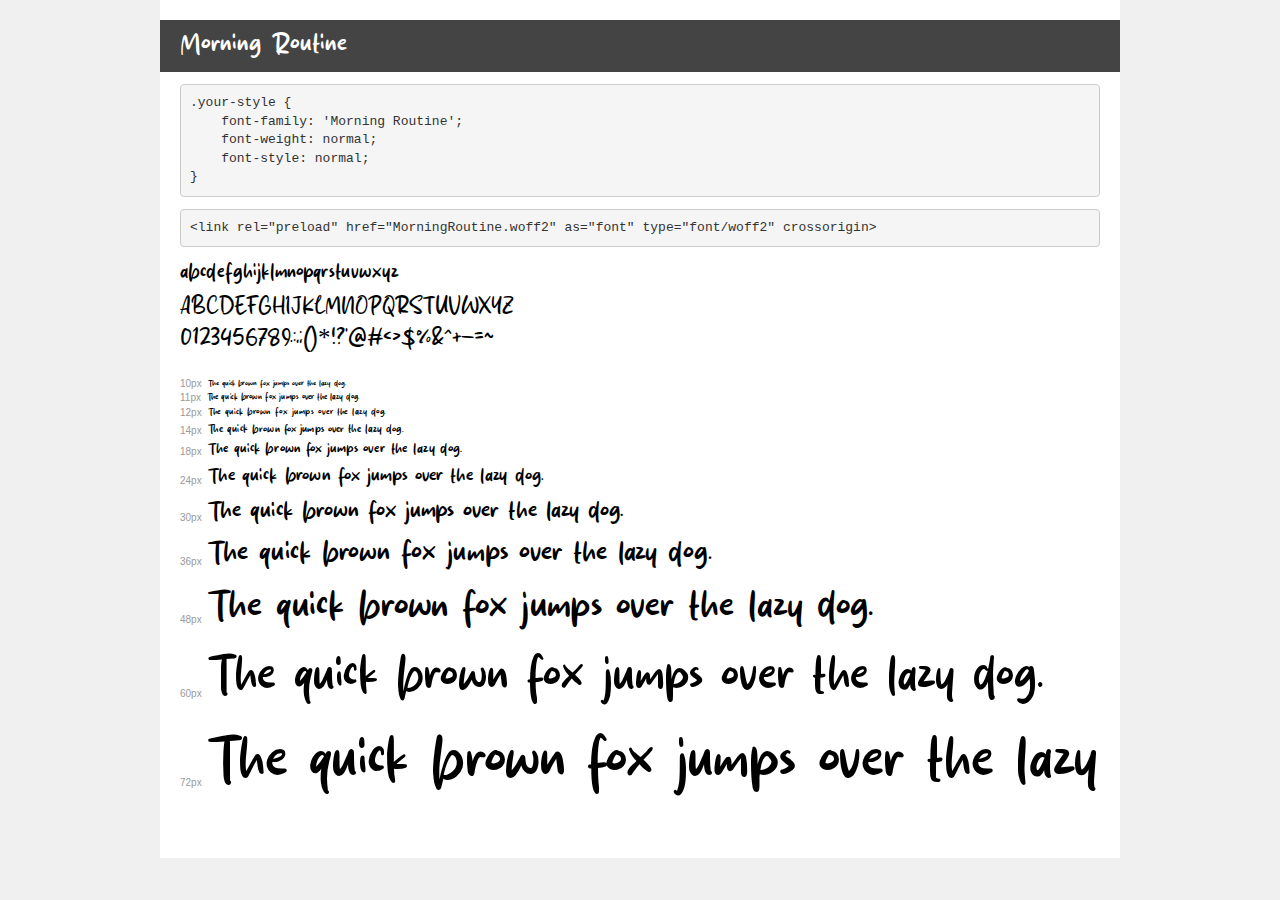
<file: demo.html>
<!DOCTYPE html>
<html lang="en">
<head>
    <meta charset="utf-8">
    <meta http-equiv="X-UA-Compatible" content="IE=edge">
    <meta name="viewport" content="width=device-width, initial-scale=1">
    <meta name="robots" content="noindex, noarchive">
    <meta name="format-detection" content="telephone=no">
    <title>Transfonter demo</title>
    <link href="stylesheet.css" rel="stylesheet">
    <style>
        /*
        http://meyerweb.com/eric/tools/css/reset/
        v2.0 | 20110126
        License: none (public domain)
        */
        html, body, div, span, applet, object, iframe,
        h1, h2, h3, h4, h5, h6, p, blockquote, pre,
        a, abbr, acronym, address, big, cite, code,
        del, dfn, em, img, ins, kbd, q, s, samp,
        small, strike, strong, sub, sup, tt, var,
        b, u, i, center,
        dl, dt, dd, ol, ul, li,
        fieldset, form, label, legend,
        table, caption, tbody, tfoot, thead, tr, th, td,
        article, aside, canvas, details, embed,
        figure, figcaption, footer, header, hgroup,
        menu, nav, output, ruby, section, summary,
        time, mark, audio, video {
            margin: 0;
            padding: 0;
            border: 0;
            font-size: 100%;
            font: inherit;
            vertical-align: baseline;
        }
        /* HTML5 display-role reset for older browsers */
        article, aside, details, figcaption, figure,
        footer, header, hgroup, menu, nav, section {
            display: block;
        }
        body {
            line-height: 1;
        }
        ol, ul {
            list-style: none;
        }
        blockquote, q {
            quotes: none;
        }
        blockquote:before, blockquote:after,
        q:before, q:after {
            content: '';
            content: none;
        }
        table {
            border-collapse: collapse;
            border-spacing: 0;
        }
        /* demo styles */
        body {
            background: #f0f0f0;
            color: #000;
        }
        .page {
            background: #fff;
            width: 920px;
            margin: 0 auto;
            padding: 20px 20px 0 20px;
            overflow: hidden;
        }
        .font-container {
            overflow-x: auto;
            overflow-y: hidden;
            margin-bottom: 40px;
            line-height: 1.3;
            white-space: nowrap;
            padding-bottom: 5px;
        }
        h1 {
            position: relative;
            background: #444;
            font-size: 32px;
            color: #fff;
            padding: 10px 20px;
            margin: 0 -20px 12px -20px;
        }
        .letters {
            font-size: 25px;
            margin-bottom: 20px;
        }
        .s10:before {
            content: '10px';
        }
        .s11:before {
            content: '11px';
        }
        .s12:before {
            content: '12px';
        }
        .s14:before {
            content: '14px';
        }
        .s18:before {
            content: '18px';
        }
        .s24:before {
            content: '24px';
        }
        .s30:before {
            content: '30px';
        }
        .s36:before {
            content: '36px';
        }
        .s48:before {
            content: '48px';
        }
        .s60:before {
            content: '60px';
        }
        .s72:before {
            content: '72px';
        }
        .s10:before, .s11:before, .s12:before, .s14:before,
        .s18:before, .s24:before, .s30:before, .s36:before,
        .s48:before, .s60:before, .s72:before {
            font-family: Arial, sans-serif;
            font-size: 10px;
            font-weight: normal;
            font-style: normal;
            color: #999;
            padding-right: 6px;
        }
        pre {
            display: block;
            padding: 9px;
            margin: 0 0 12px;
            font-family: Monaco, Menlo, Consolas, "Courier New", monospace;
            font-size: 13px;
            line-height: 1.428571429;
            color: #333;
            font-weight: normal;
            font-style: normal;
            background-color: #f5f5f5;
            border: 1px solid #ccc;
            overflow-x: auto;
            border-radius: 4px;
        }
        /* responsive */
        @media (max-width: 959px) {
            .page {
                width: auto;
                margin: 0;
            }
        }
    </style>
</head>
<body>
<div class="page">
    <div class="demo">
        <h1 style="font-family: 'Morning Routine'; font-weight: normal; font-style: normal;">Morning Routine</h1>
        <pre title="Usage">.your-style {
    font-family: 'Morning Routine';
    font-weight: normal;
    font-style: normal;
}</pre>
        <pre title="Preload (optional)">
&lt;link rel=&quot;preload&quot; href=&quot;MorningRoutine.woff2&quot; as=&quot;font&quot; type=&quot;font/woff2&quot; crossorigin&gt;</pre>
        <div class="font-container" style="font-family: 'Morning Routine'; font-weight: normal; font-style: normal;">
            <p class="letters">
                abcdefghijklmnopqrstuvwxyz<br>
ABCDEFGHIJKLMNOPQRSTUVWXYZ<br>
                0123456789.:,;()*!?'@#&lt;&gt;$%&^+-=~
            </p>
            <p class="s10" style="font-size: 10px;">The quick brown fox jumps over the lazy dog.</p>
            <p class="s11" style="font-size: 11px;">The quick brown fox jumps over the lazy dog.</p>
            <p class="s12" style="font-size: 12px;">The quick brown fox jumps over the lazy dog.</p>
            <p class="s14" style="font-size: 14px;">The quick brown fox jumps over the lazy dog.</p>
            <p class="s18" style="font-size: 18px;">The quick brown fox jumps over the lazy dog.</p>
            <p class="s24" style="font-size: 24px;">The quick brown fox jumps over the lazy dog.</p>
            <p class="s30" style="font-size: 30px;">The quick brown fox jumps over the lazy dog.</p>
            <p class="s36" style="font-size: 36px;">The quick brown fox jumps over the lazy dog.</p>
            <p class="s48" style="font-size: 48px;">The quick brown fox jumps over the lazy dog.</p>
            <p class="s60" style="font-size: 60px;">The quick brown fox jumps over the lazy dog.</p>
            <p class="s72" style="font-size: 72px;">The quick brown fox jumps over the lazy dog.</p>
        </div>
    </div>

</div>
</body>
</html>
</file>
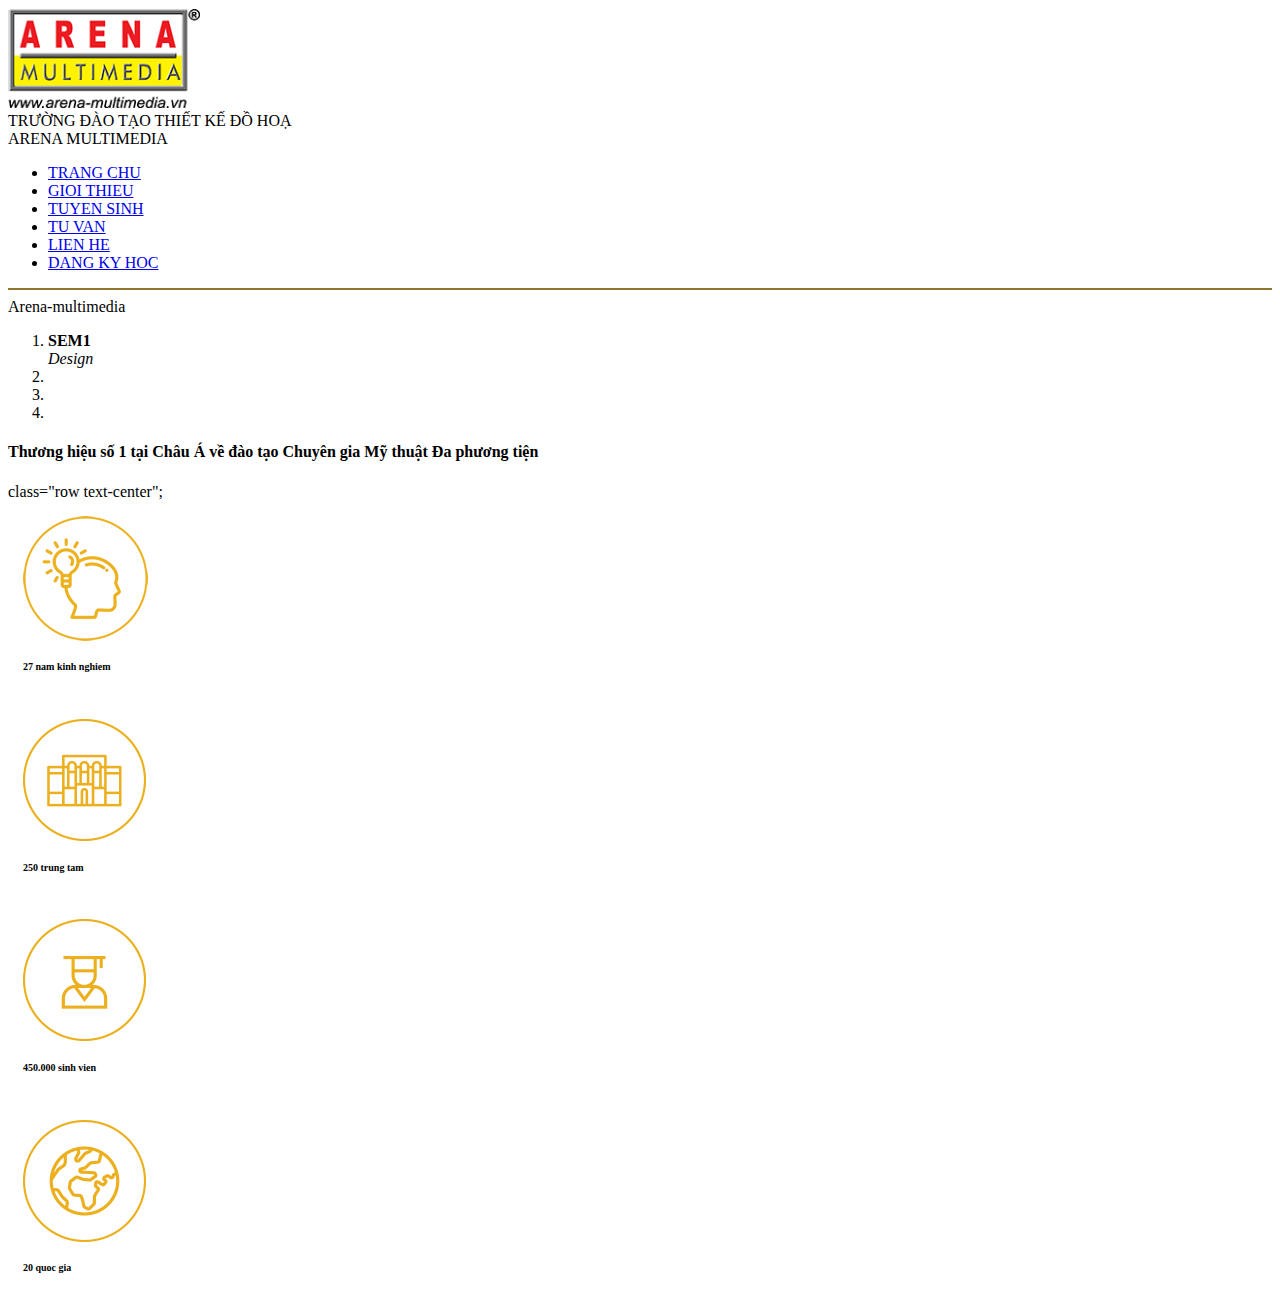
<file: gioi thieu.html>
<!doctype html>
<html>
<head>
<meta charset="utf-8">
<title>TRƯỜNG ĐÀO TẠO THIẾT KẾ ĐỒ HOẠ
ARENA MULTIMEDIA</title>
	<link rel="stylesheet" href="CSS/css.css">
<link rel="icon" href="Images/site-icon.png">
	<!--ghi chu-->
	
</head>
	<!--ghi chu-->
<body>
	<img src="Images/logo_8.png" alt="logo-Arena" height="100">	
	<br>
	<hi>TRƯỜNG ĐÀO TẠO THIẾT KẾ ĐỒ HOẠ <br>
		ARENA MULTIMEDIA</hi>
	<ul>
		<li><a href="index.html">TRANG CHU</a></li>
		<li><a href="gioi thieu.html">GIOI THIEU</a></li>
		<li><a href="tuyen sinh">TUYEN SINH</a></li>
		<li><a href="tu van">TU VAN</a></li>
		<li><a href="lien he">LIEN HE</a></li>
		<li><a href="dang ky hoc">DANG KY HOC</a></li>
	</ul>
	<hr color="#92752E" size="4"
	<h2>Arena-multimedia</h2>
	
	
	<ol>
		<li><strong>SEM1</strong></li>
		<em>Design</em>
			<ul></ul>
			<ul></ul>
			<ul></ul>
			<ul></ul>
		<li></li>
		<li></li>
		<li></li>
	</ol>
	
	
	<h4>Thương hiệu số 1 tại Châu Á về đào tạo Chuyên gia Mỹ thuật Đa phương tiện</h4>
	<div> class="row text-center";
		<div class="w-25">
			<img src="Images/icon-1.webp" alt="">
			<h5>27 nam kinh nghiem</h5>
		</div>
		<div class="w-25">
			<img src="Images/icon-2.webp" alt="">
			<h5>250 trung tam</h5>
		</div>
		<div class="w-25">
			<img src="Images/icon-3.webp" alt="">
			<h5>450.000 sinh vien</h5>
		</div>
		<div class="w-25">
			<img src="Images/icon-4.webp" alt="">
			<h5>20 quoc gia</h5>
		</div>
	</div>
</body>
</html>
</file>
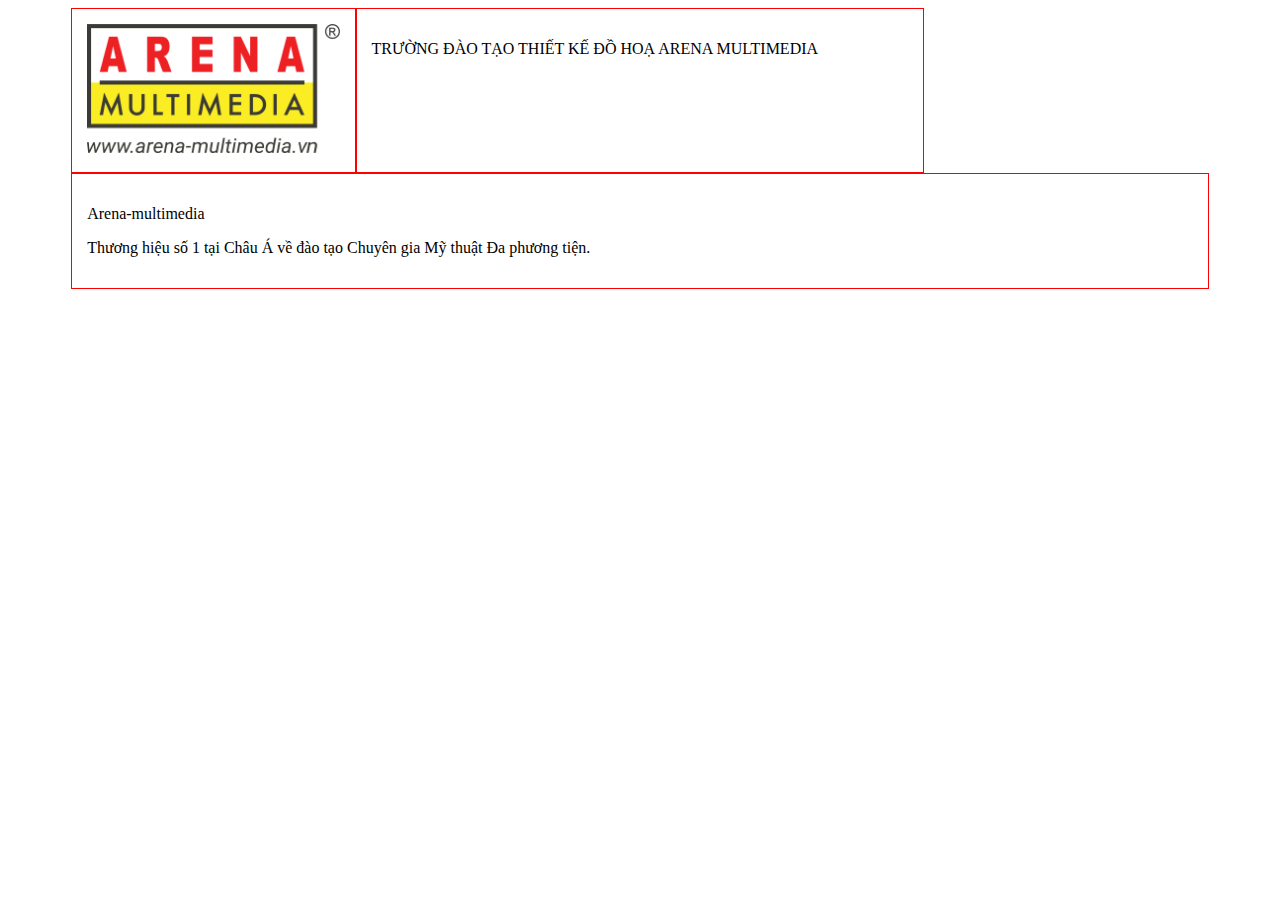
<file: gioi_thieu.html>
<!doctype html>
<html>
<head>
<meta charset="utf-8">
<title>TRƯỜNG ĐÀO TẠO THIẾT KẾ ĐỒ HOẠ
ARENA MULTIMEDIA</title>
	<link rel="icon" href="Images/site-icon.png">
	<link rel="stylesheet" href="CSS/css.css">
</head>


<body>
	<div class="container">
		<div class="row">
			<div class="col-3">
			<img src="Images/site-icon.png" alt="" class="img-100"></div>
			<div class="col-6">
			<p>TRƯỜNG ĐÀO TẠO THIẾT KẾ ĐỒ HOẠ
ARENA MULTIMEDIA</p>
			</div>
		</div>
	<div class="row">
		<div class="col-12">
		<p>Arena-multimedia</p>
		<p></p>
<p>Thương hiệu số 1 tại Châu Á về đào tạo Chuyên gia Mỹ thuật Đa phương tiện.</p>
			</div>
		</div>
	
	</div>
	
	
</body>
</html>
</file>
<file: stylesheet.css>
@font-face {
    font-family: 'Morning Routine';
    src: url('MorningRoutine.eot');
    src: url('MorningRoutine.eot?#iefix') format('embedded-opentype'),
        url('MorningRoutine.woff2') format('woff2'),
        url('MorningRoutine.woff') format('woff'),
        url('MorningRoutine.ttf') format('truetype'),
        url('MorningRoutine.svg#MorningRoutine') format('svg');
    font-weight: normal;
    font-style: normal;
    font-display: swap;
}
</file>
<file: CSS/css.css>
@charset "utf-8";
/* CSS Document */
@import url('https://fonts.googleapis.com/css2?family=Playfair+Display:ital,wght@0,400..900;1,400..900&family=Style+Script&display=swap');
@import url("../stylesheet.css")

body
{
background: #CCE7F0;
background: linear-gradient(90deg, rgba(181, 237, 255, 1) 0%, rgba(211, 242, 234, 1) 35%, rgba(184, 243, 255, 1) 100%);
	color: #353232;
	font-family: "Style Script", Cambria, "Hoefler Text", "Liberation Serif", Times, "Times New Roman", "serif";
	font-size: 16px
}
.font-subtitle
{
	  font-family: "Style Script", cursive;
  font-weight: 250;
  font-style: normal;
}
/*khung size chung*/
	.container-fluid
		{
			width: 100%; padding-left: 16px; padding-right: 16px
	}
	/*size cho thiet bi khac*/
	.container
	{width: 90%; margin: auto}
	/*size cho thiet bi khac*/
	@media(min-width:1000px)
	.container
	{width: 90%; margin: auto}

	
	
/*chia cot*/
	.col-1{width: 8.3333%}
	.col-2{width: 16.6666%}
	.col-3{width: 25%}
	.col-4{width: 33.33%}
	.col-5{width: 41.66%}
	.col-6{width: 50%}
	.col-7{width: 58.33%}
	.col-8{width: 66.66%}
	.col-9{width: 75%}
	.col-10{width: 83.33%}
	.col-11{width: 91.66%}
	.col-12{width: 100%}
	[class*="col-"]
{
	padding: 15px;
	border: 1px solid red
}
*{ box-sizing: border-box}
.img-100{width: 100%}
.row{ display: flex;
	flex-wrap: wrap}
.w-25 { width: 25%;  padding: 15px}
.w-33{ width: 33.33%; padding: 15px}
.w-50 { width: 50%;  padding: 15px}
.w-66{ width:66.66%; padding: 15px}
.w-75 { width: 75%; padding: 15px}






h1,h2
{
	font-family: Constantia, "Lucida Bright", "DejaVu Serif", Georgia, "serif"
}
h1{font-size: 48px;color: #0F008B}
h2{font-size: 36px}
h3{font-size: 32px}
h4{font-size: 16px}
h5{font-size: 10px}
h6{font-size: 4px}

.a{ 
	color:deeppink;
	text-decoration:line-through;
	font-weight: 700
}
a:hover /* khi đưa chuột và chữ có thẻ a - liên kết trang web nào đó*/
{
	color: #A40338
}


.bowl
{
    background-color: white;
    box-shadow: 0 0 5px #666;
    border-radius: 10px;
    padding: 15px;
    margin-top: 20px;
    margin-bottom: 20px;
    height: 100%;
}
.card
{ 
	background: white;
	border-radius: 15px; /* bo goc*/
	overflow: hidden
	}
.card-body
{ 
	padding: 16px
}
.footer {
    background-color: #ddd;
    margin-top: 50px;
    color: #333;
    padding-top: 10px;
    font-size: 14px;
}

/*mau style*/
/*text*/
.text-primary {color:#9497E9}
.text-secondary {color:#EEAECA}
.text-line {color: aliceblue}
.text-dark{color: #1D1D1D}
/*bg*/
.bg-primary{background-color: #C8C8E3}
.bg-secondary{background-color: #DBB2C3}
.bg-dark{background-color: #1B1B1B}
.bg-light{background-color: azure}
/*button*/
.btn-primary{
	background-color: #DBB2C3;
	border-radius: 16px;
	color: azure;
	padding: 8px 16px
}

.btn-primary:hover{
	background-color:#E5888A;
	color:darkblue;
}
.btn-secondary{
	background-color: #C8C8E3;
	border-radius: 16px;
	color: azure;
	padding: 8px 16px
}
.btn-secondary:hover{
	background-color:#7373C7;
	color:lightblue;
}
.btn-outline-primary
{
	border: 1px deeppink inset;
	color: deeppink;
	padding: 8px 16px;
	border-radius: 4px;
	margin:2px ;
	
}
.btn-outline-primary:hover
{
	background-color:deeppink;
	color: white
}
.menu{ 
	margin-top: 5px; 
	display: block 
}
.menu ul { 
	margin: 0; 
	padding: 0; 
	list-style: none; 
	border-bottom: 1px solid rgba(0,183,201,1.00)}
.menu ul li { display: inline-block  }
.menu ul li a

ui.menu{
	display: flex;
	padding: 0;
	list-style: none;
	justify-content: space-around
}
ui.menu li a{
	padding: 4px 8px;
	background-color: antiquewhite;
	
}


@font-face {
    font-family: 'Morning Routine';
    src: url('MorningRoutine.eot');
    src: url('MorningRoutine.eot?#iefix') format('embedded-opentype'),
        url('MorningRoutine.woff2') format('woff2'),
        url('MorningRoutine.woff') format('woff'),
        url('MorningRoutine.ttf') format('truetype'),
        url('MorningRoutine.svg#MorningRoutine') format('svg');
    font-weight: normal;
    font-style: normal;
    font-display: swap;
}
.banner{
	position: relative
}
.banner-caption{
	width: 40%;
	position: absolute;
	 left: 50%; top: 20%
	
}
</file>
